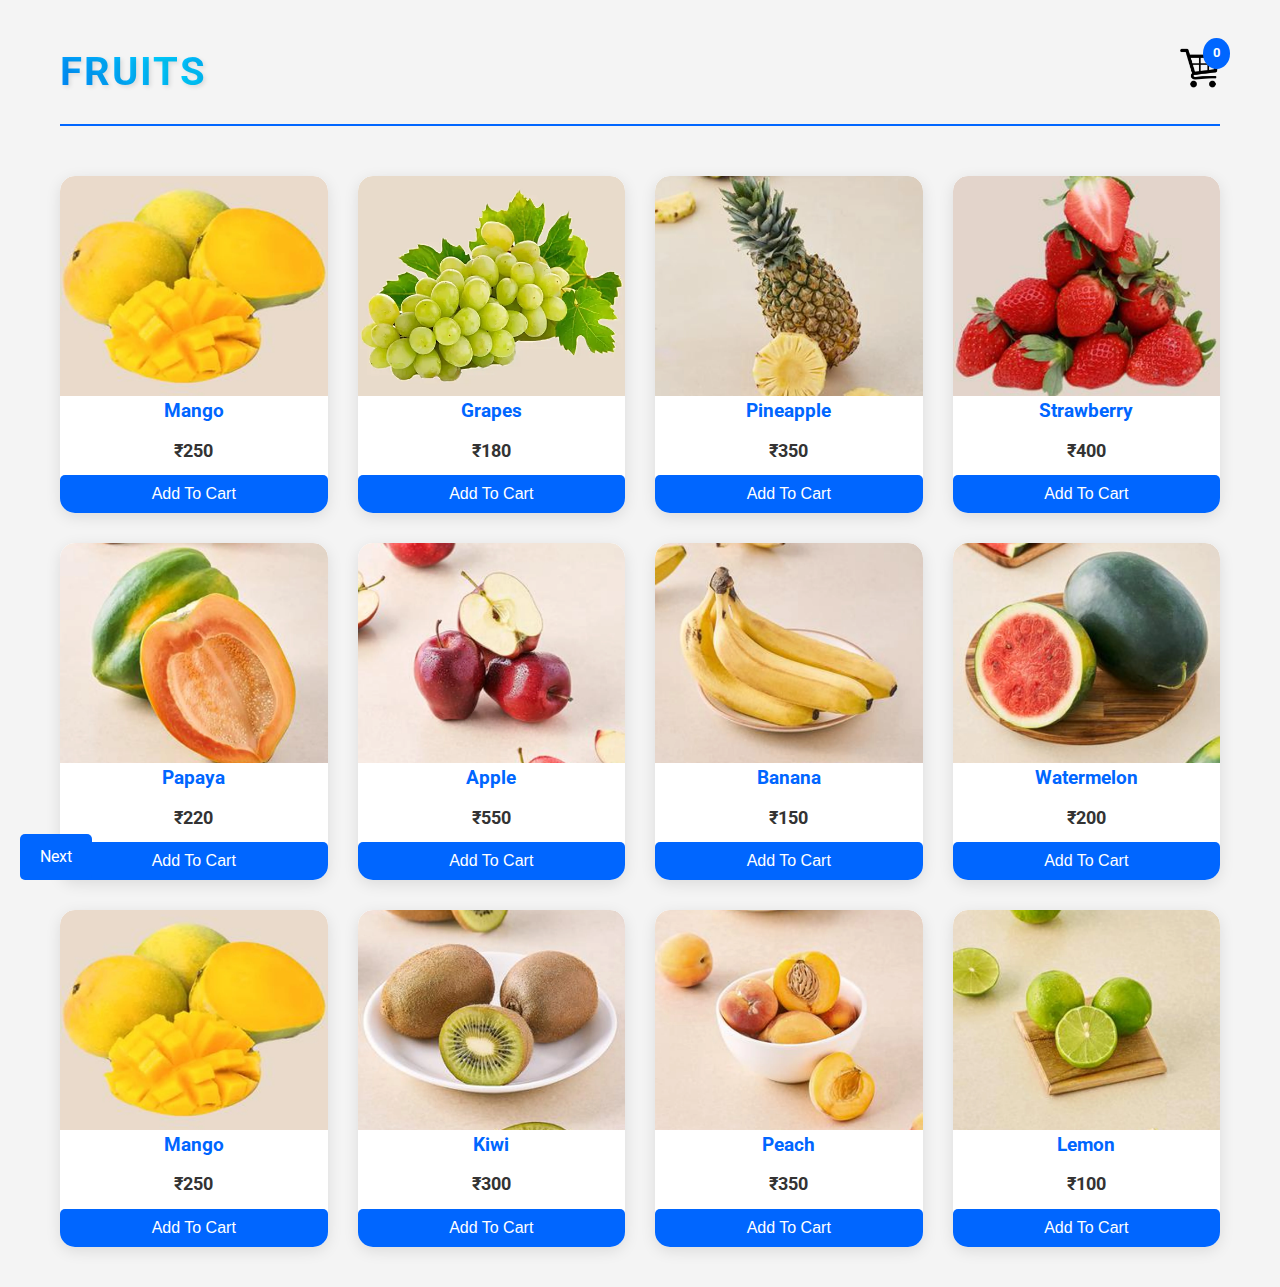
<file: addToCart.html>
<!DOCTYPE html>
<html lang="en">
<head>
    <meta charset="UTF-8">
    <meta name="viewport" content="width=device-width, initial-scale=1.0">
    <title>Kisan Bazaar - Fruits</title>
    <link href="https://fonts.googleapis.com/css2?family=Roboto:wght@300;400;700&display=swap" rel="stylesheet">
    <style>
        :root {
            --primary-color: #0066ff;
            --secondary-color: #00ccff;
            --background-color: #f4f4f4;
            --text-color: #333;
            --cart-background: #0E0F11;
            --cart-text: #fff;
            --button-color: #E8BC0E;
        }

        * {
            margin: 0;
            padding: 0;
            box-sizing: border-box;
        }

        body {
            font-family: 'Roboto', Arial, sans-serif;
            background-color: var(--background-color);
            color: var(--text-color);
            line-height: 1.6;
        }

        .container {
            max-width: 1200px;
            margin: 0 auto;
            padding: 20px;
        }

        header {
            display: flex;
            justify-content: space-between;
            align-items: center;
            margin-bottom: 30px;
            padding: 20px 0;
            border-bottom: 2px solid var(--primary-color);
        }

        .animated-title {
            font-size: 2.5em;
            font-weight: bold;
            background: linear-gradient(45deg, var(--primary-color), var(--secondary-color), var(--primary-color));
            background-size: 200% 200%;
            color: transparent;
            -webkit-background-clip: text;
            background-clip: text;
            animation: gradient 5s ease infinite;
            text-transform: uppercase;
            letter-spacing: 2px;
            text-shadow: 2px 2px 4px rgba(0,0,0,0.1);
        }

        @keyframes gradient {
            0% {background-position: 0% 50%;}
            50% {background-position: 100% 50%;}
            100% {background-position: 0% 50%;}
        }

        .iconCart {
            position: relative;
            cursor: pointer;
        }

        .iconCart img {
            width: 40px;
            transition: transform 0.3s ease;
        }

        .iconCart:hover img {
            transform: scale(1.1);
        }

        .totalQuantity {
            position: absolute;
            top: -10px;
            right: -10px;
            background-color: var(--primary-color);
            color: #fff;
            border-radius: 50%;
            padding: 5px 10px;
            font-size: 0.8em;
            font-weight: bold;
        }

        .listProduct {
            display: grid;
            grid-template-columns: repeat(auto-fit, minmax(250px, 1fr));
            gap: 30px;
            padding: 20px 0;
        }

        .item {
            background-color: #fff;
            border-radius: 15px;
            box-shadow: 0 4px 15px rgba(0,0,0,0.1);
            overflow: hidden;
            transition: transform 0.3s, box-shadow 0.3s;
            display: flex;
            flex-direction: column;
            position: relative;
        }

        .item:hover {
            transform: translateY(-5px);
            box-shadow: 0 6px 20px rgba(0,0,0,0.15);
        }

        .item img {
            width: 100%;
            height: 220px;
            object-fit: cover;
            border-radius: 15px 15px 0 0;
        }
        .item-content {
            padding: 20px;
            flex-grow: 1;
            display: flex;
            flex-direction: column;
            justify-content: space-between;
            align-items: center; /* Center content horizontally */
            text-align: center;  /* Center text */
        }
    
        .item h2 {
            font-size: 1.2em;
            margin-bottom: 10px;
            color: var(--primary-color);
            text-align: center; /* Center text */
        }
    
        .price {
            font-size: 1.1em;
            font-weight: bold;
            color: var(--text-color);
            margin-bottom: 10px;
            text-align: center; /* Center text */
        }
    
        .item-label {
            background-color: var(--secondary-color);
            color: #fff;
            border-radius: 5px;
            padding: 5px 10px;
            font-size: 0.9em;
            margin-bottom: 15px;
            display: inline-block;
        }

        .item button {
            width: 100%;
            padding: 10px;
            background-color: var(--primary-color);
            color: #fff;
            border: none;
            border-radius: 5px;
            cursor: pointer;
            transition: background-color 0.3s;
            font-size: 1em;
        }

        .item button:hover {
            background-color: var(--secondary-color);
        }

        .cart {
            position: fixed;
            width: 400px;
            max-width: 80vw;
            height: 100vh;
            background-color: var(--cart-background);
            top: 0;
            right: -100%;
            display: flex;
            flex-direction: column;
            transition: right 0.3s;
            padding: 20px;
            color: var(--cart-text);
            z-index: 1000;
        }

        .cart h2 {
            text-align: center;
            margin-bottom: 20px;
            font-size: 1.5em;
        }

        .listCart {
            flex-grow: 1;
            overflow-y: auto;
            margin-bottom: 20px;
        }

        .cart-item {
            display: flex;
            align-items: center;
            margin-bottom: 15px;
            padding-bottom: 15px;
            border-bottom: 1px solid rgba(255,255,255,0.1);
        }

        .cart-item img {
            width: 40px;
            height: 40px;
            object-fit: cover;
            border-radius: 5px;
            margin-right: 15px;
        }

        .cart-content {
            flex-grow: 1;
        }

        .cart-content .name {
            font-size: 1em;
            margin-bottom: 5px;
        }

        .cart-content .price {
            font-size: 0.9em;
            color: var(--secondary-color);
        }

        .quantity {
            display: flex;
            align-items: center;
            margin-top: 10px;
        }

        .quantity button {
            padding: 5px 10px;
            background-color: var(--button-color);
            border: none;
            color: var(--text-color);
            cursor: pointer;
            font-size: 1em;
            border-radius: 3px;
        }

        .quantity span {
            margin: 0 10px;
            font-weight: bold;
        }

        .buttons {
            display: flex;
            justify-content: space-between;
        }

        .close, .checkout {
            padding: 10px 20px;
            border-radius: 5px;
            cursor: pointer;
            font-weight: bold;
            transition: background-color 0.3s;
        }

        .close {
            background-color: var(--primary-color);
        }

        .checkout {
            background-color: var(--button-color);
            color: var(--text-color);
            text-decoration: none;
        }

        .close:hover, .checkout:hover {
            opacity: 0.9;
        }

        .next-button {
            position: fixed;
            bottom: 20px;
            left: 20px;
            padding: 10px 20px;
            background-color: var(--primary-color);
            color: #fff;
            border: none;
            border-radius: 5px;
            text-decoration: none;
            font-size: 1em;
            transition: background-color 0.3s, transform 0.3s;
            z-index: 1000;
        }

        .next-button:hover {
            background-color: var(--secondary-color);
            transform: scale(1.05);
        }

        @media (max-width: 768px) {
            .listProduct {
                grid-template-columns: repeat(auto-fit, minmax(200px, 1fr));
            }

            .animated-title {
                font-size: 2em;
            }
        }
    </style>
    
</head>
<body>

<div class="container">
    <header>
        <h1 class="animated-title">FRUITS</h1>
        <div class="iconCart">
            <img src="./cart-icon.png" alt="Cart Icon">
            <div class="totalQuantity">0</div>
        </div>
    </header>

    <div class="listProduct">
         <!-- 1. Mango -->
    <div class="item">
        <img src="./mango.png" alt="Mango Product">
        <h2>Mango</h2>
        <div class="price">₹250</div>
      
        <button onclick="addCart(7)">Add To Cart</button>
    </div>

    <!-- 2. Grapes -->
    <div class="item">
        <img src="./grapes.png" alt="Grapes Product">
        <h2>Grapes</h2>
        <div class="price">₹180</div>
        
        <button onclick="addCart(8)">Add To Cart</button>
    </div>

    <!-- 3. Pineapple -->
    <div class="item">
        <img src="pineapple.png" alt="Pineapple Product">
        <h2>Pineapple</h2>
        <div class="price">₹350</div>
        
        <button onclick="addCart(9)">Add To Cart</button>
    </div>

    <!-- 4. Strawberry -->
    <div class="item">
        <img src="./strawberry.png" alt="Strawberry Product">
        <h2>Strawberry</h2>
        <div class="price">₹400</div>
       
        <button onclick="addCart(10)">Add To Cart</button>
    </div>

    <!-- 5. Papaya -->
    <div class="item">
        <img src="./papaya.png" alt="Papaya Product">
        <h2>Papaya</h2>
        <div class="price">₹220</div>
      
        <button onclick="addCart(11)">Add To Cart</button>
    </div>
   
        <div class="item">
            <img src="apple1.png" alt="Apple Product">
            <h2>Apple</h2>
            <div class="price">₹550</div>
            
            <button onclick="addCart(1)">Add To Cart</button>
        </div>

        <div class="item">
            <img src="banana.png" alt="Banana Product">
            <h2>Banana </h2>
            <div class="price">₹150</div>
            
            <button onclick="addCart(2)">Add To Cart</button>
        </div>

        <div class="item">
            <img src="./watermelon.png" alt="Watermelon Product">
            <h2>Watermelon</h2>
            <div class="price">₹200</div>

            <button onclick="addCart(3)">Add To Cart</button>
        </div>

       
            <!-- Existing Products -->
            <!-- 1. Mango -->
            <div class="item">
                <img src="./mango.png" alt="Mango Product">
                <h2>Mango</h2>
                <div class="price">₹250</div>
               
                <button onclick="addCart(7)">Add To Cart</button>
            </div>
            <!-- (Other existing products) -->
        
            <!-- New Products -->
            <!-- 11. Kiwi -->
            <div class="item">
                <img src="./kiwi.png" alt="Kiwi Product">
                <h2>Kiwi</h2>
                <div class="price">₹300</div>
               
                <button onclick="addCart(17)">Add To Cart</button>
            </div>
        
            <!-- 12. Peach -->
            <div class="item">
                <img src="./peach.png" alt="Peach Product">
                <h2>Peach</h2>
                <div class="price">₹350</div>
              
                <button onclick="addCart(18)">Add To Cart</button>
            </div>
        
            <!-- 13. Lemon -->
            <div class="item">
                <img src="./lemon.png" alt="Lemon Product">
                <h2>Lemon</h2>
                <div class="price">₹100</div>
                
                <button onclick="addCart(19)">Add To Cart</button>
            </div>
        
        </div>
    </div>
</div>

<div class="cart">
    <h2>CART</h2>

    <div class="listCart"></div>

    <div class="buttons">
        <div class="close">CLOSE</div>
        <div class="checkouts">
            <a href="./checkouts.html" class="checkout">Checkout</a>
            <a href='./addToCart2.html' class="next-button">Next</a> 
       
        </div>
    </div>
</div>

<script>
    let iconCart = document.querySelector('.iconCart');
    let cart = document.querySelector('.cart'); 
    let container = document.querySelector('.container');
    let close = document.querySelector('.close');

    iconCart.addEventListener('click', function() {
        if (cart.style.right === '-100%') {
            cart.style.right = '0';
            container.style.transform = 'translateX(-400px)';
        } else {
            cart.style.right = '-100%';
            container.style.transform = 'translateX(0)';
        }
    });

    close.addEventListener('click', function() {
        cart.style.right = '-100%';
        container.style.transform = 'translateX(0)';
    });

    let products = [
    { id: 31, name: 'Yash', price:  550, img: 
  'apple1.png' },
        { id: 1, name: 'Apple', price:  550, img: 'apple1.png' },
        { id: 2, name: 'Banana / Yellow / Fresh', price: 150, img: 'banana.png' },
        { id: 3, name: 'Watermelon', price: 200, img: 'watermelon.png' },
        { id: 4, name: 'Palak', price: 300, img: 'palak.png' },
        { id: 5, name: 'Potato', price: 400, img: 'speakers.png' },
        { id: 6, name: 'Onions', price: 600, img: 'onions.png' },
        { id: 7, name: 'Mango', price: 550, img: 'mango.png' },
        { id: 8, name: 'Grapes', price: 150, img: 'grapes.png' },
        { id: 9, name: 'PineApple', price: 200, img: 'pineapple.png' },
        { id: 10, name: 'StrawBerry', price: 300, img: 'strawberry.png' },
        { id: 11, name: 'Papaya', price: 400, img: 'papaya.png' },
        { id: 14, name: 'Cabbage', price: 300, img: 'cabbage.png' },
        { id: 16, name: 'Capsicum', price: 600, img: 'capsicum.png' },
        { id: 17, name: 'Kiwi', price: 300, img: 'kiwi.png' },
        { id: 18, name: 'Peach', price: 350, img: 'peach.png' },
        { id: 19, name: 'Lemon', price: 100, img: 'lemon.png' },
       
       
    ];

    let listCart = {};

    function addCart(idProduct) {
        let productToAdd = products.find(product => product.id === idProduct);
    
        if (!listCart[productToAdd.id]) {
            // If the product isn't in the cart, add it
            listCart[productToAdd.id] = { ...productToAdd, quantity: 1 };
        } else {
            // If it is, increase the quantity
            listCart[productToAdd.id].quantity++;
        }
    
        saveCartToLocalStorage();
    addCartToHTML();
    }

    function saveCartToLocalStorage() {
        localStorage.setItem('cart', JSON.stringify(listCart));
    }
    function addCartToHTML() {
        let listCartHTML = document.querySelector('.listCart');
        listCartHTML.innerHTML = '';
    
        let totalQuantityHTML = document.querySelector('.totalQuantity');
        let totalPriceHTML = document.querySelector('.totalPrice');
        let totalQuantity = 0;
        let totalPrice = 0;
    
        const cartItems = Object.values(listCart); // Convert object to array
    
        if (cartItems.length > 0) {
            cartItems.forEach((product, index) => {
                let newCart = document.createElement('div');
                newCart.classList.add('item');
                newCart.innerHTML = `
                    <img src="${product.img}" alt="${product.name}">
                    <div class="info">
                        <div class="name">${product.name}</div>
                        <div class="price">₹${product.price}/1 product</div>
                    </div>
                    <div class="quantity">Quantity: ${product.quantity}</div>
                    <div class="returnPrice">₹${(product.price * product.quantity).toFixed(2)}</div>
                    <button class="deleteButton" onclick="deleteProduct('${product.id}')">Delete</button>`; // Use product.id
                listCartHTML.appendChild(newCart);
                totalQuantity += product.quantity;
                totalPrice += (product.price * product.quantity);
            });
        } else {
            listCartHTML.innerHTML = '<div>Your cart is empty.</div>';
        }
    
        totalQuantityHTML.innerText = totalQuantity;
        totalPriceHTML.innerText = `₹${totalPrice.toFixed(2)}`;
    }
    function deleteProduct(idProduct) {
        delete listCart[idProduct]; // Remove the product using its ID
        updateLocalStorage(); // Update local storage
        addCartToHTML(); // Re-render the cart
    }
    
    
    function updateLocalStorage() {
        localStorage.setItem('cart', JSON.stringify(listCart)); // Update local storage with current cart
    }

    function changeQuantity(idProduct, type) {
        switch (type) {
            case '+':
                listCart[idProduct].quantity++;
                break;
            case '-':
                listCart[idProduct].quantity--;
                if (listCart[idProduct].quantity <= 0) {
                    delete listCart[idProduct];
                }
                break;
            default:
                break;
        }
        addCartToHTML();
    }
    function redirectToCheckout() {
        localStorage.setItem('cart', JSON.stringify(listCart)); // Save current cart to local storage
        window.location.href = './checkouts.html'; // Redirect to checkout page
    }    
</script>

</body>
</html>
</file>
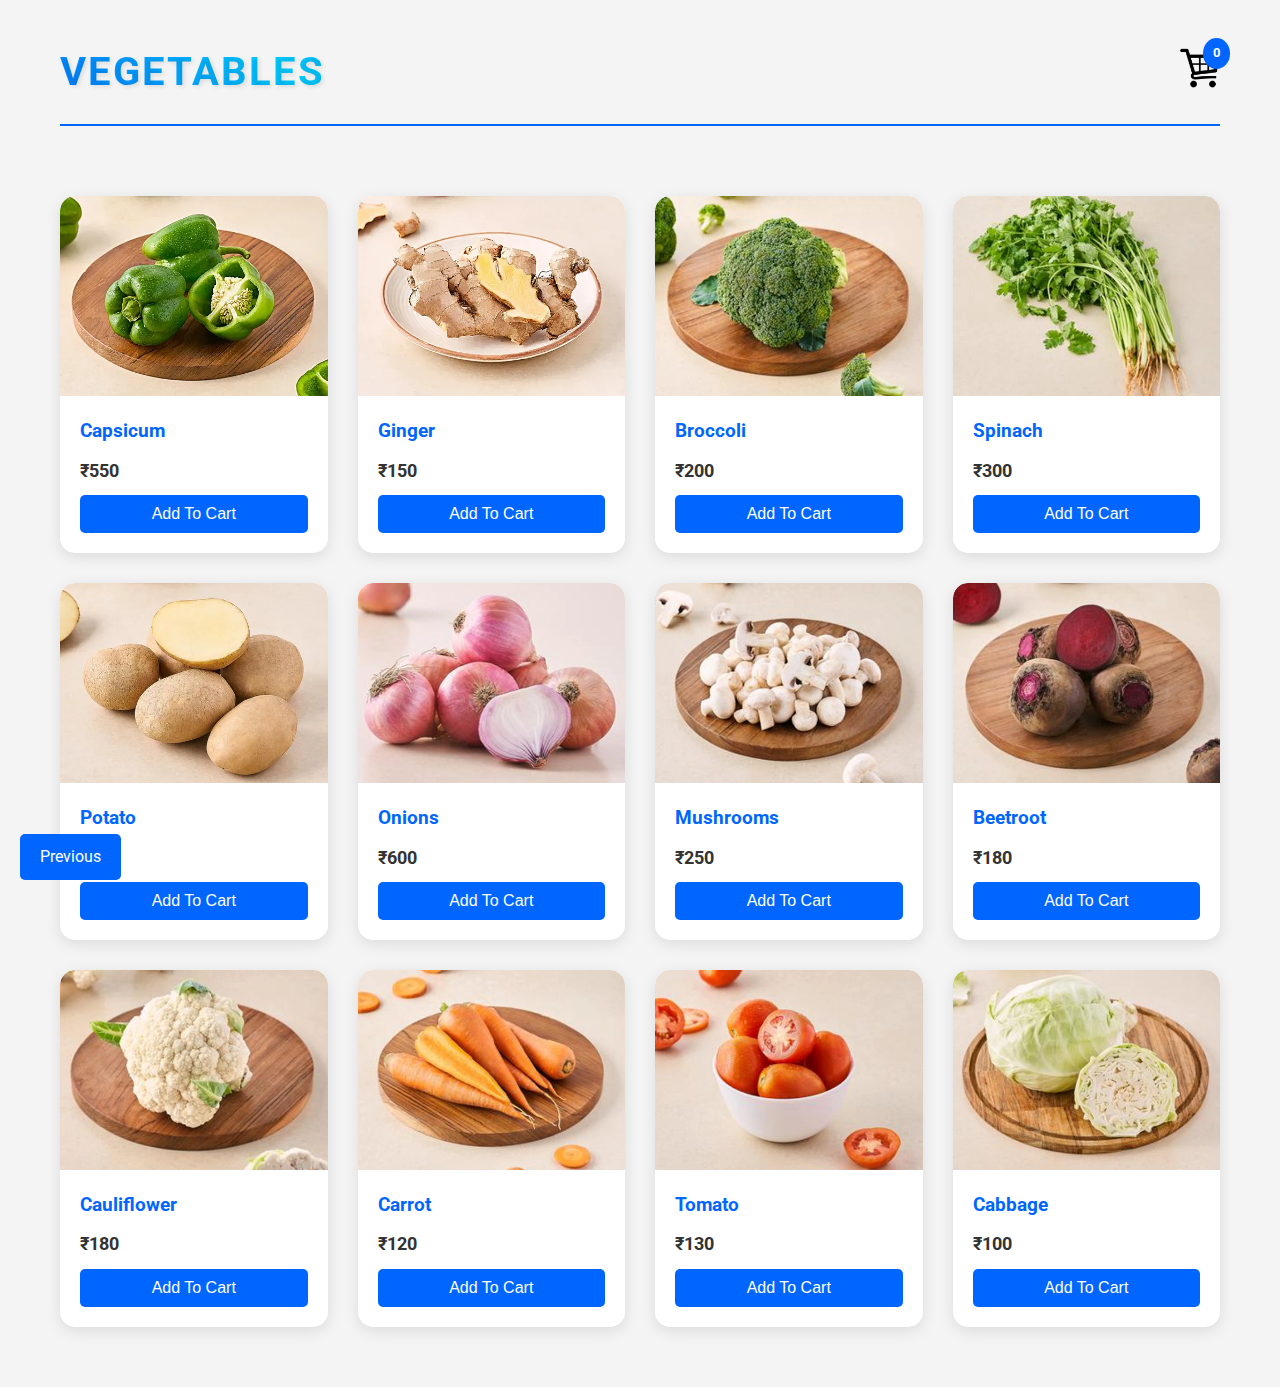
<file: addtocart2.html>
<!DOCTYPE html>
<html lang="en">
<head>
    <meta charset="UTF-8">
    <meta name="viewport" content="width=device-width, initial-scale=1.0">
    <title>Kisan Bazaar - Vegetables</title>
    <link href="https://fonts.googleapis.com/css2?family=Roboto:wght@300;400;700&display=swap" rel="stylesheet">
    <link rel="stylesheet" href="./vegetables.css">
</head>
<body>

<div class="container">
    <header>
        <h1 class="animated-title">Vegetables</h1>
        <div class="iconCart">
            <img src="./cart-icon.png" alt="Cart Icon">
            <div class="totalQuantity">0</div>
        </div>
    </header>

    <div class="listProduct">
        <!-- Product items 
         will be dynamically added here -->
         <div class="listProduct"><div class="item">
            <img src="capsicum.png" alt="Capsicum">
            <div class="item-content">
                <h2>Capsicum</h2>
                <div class="price">₹550</div>
                
                <button onclick="addCart(1)">Add To Cart</button>
            </div>
        </div><div class="item">
            <img src="./iphone.png" alt="Ginger">
            <div class="item-content">
                <h2>Ginger</h2>
                <div class="price">₹150</div>
            
                <button onclick="addCart(2)">Add To Cart</button>
            </div>
        </div><div class="item">
            <img src="laptop.png" alt="Broccoli">
            <div class="item-content">
                <h2>Broccoli</h2>
                <div class="price">₹200</div>
               
                <button onclick="addCart(3)">Add To Cart</button>
            </div>
        </div><div class="item">
            <img src="./headphoneEcom.png" alt="Spinach">
            <div class="item-content">
                <h2>Spinach</h2>
                <div class="price">₹300</div>
                
                <button onclick="addCart(4)">Add To Cart</button>
            </div>
        </div><div class="item">
            <img src="./potato.png" alt="Potato">
            <div class="item-content">
                <h2>Potato</h2>
                <div class="price">₹400</div>
             
                <button onclick="addCart(5)">Add To Cart</button>
            </div>
        </div><div class="item">
            <img src="./onions.png" alt="Onions">
            <div class="item-content">
                <h2>Onions</h2>
                <div class="price">₹600</div>
                
                <button onclick="addCart(6)">Add To Cart</button>
            </div>
        </div><div class="item">
            <img src="./mushroom.png" alt="Mushrooms">
            <div class="item-content">
                <h2>Mushrooms</h2>
                <div class="price">₹250</div>
                
                <button onclick="addCart(7)">Add To Cart</button>
            </div>
        </div><div class="item">
            <img src="./watch.png" alt="Beetroot">
            <div class="item-content">
                <h2>Beetroot</h2>
                <div class="price">₹180</div>
                
                <button onclick="addCart(8)">Add To Cart</button>
            </div>
        </div><div class="item">
            <img src="./cauliflower.png" alt="Cauliflower">
            <div class="item-content">
                <h2>Cauliflower</h2>
                <div class="price">₹180</div>
               
                <button onclick="addCart(9)">Add To Cart</button>
            </div>
        </div><div class="item">
            <img src="./carrot.png" alt="Carrot">
            <div class="item-content">
                <h2>Carrot</h2>
                <div class="price">₹120</div>
          
                <button onclick="addCart(10)">Add To Cart</button>
            </div>
        </div><div class="item">
            <img src="./tomato.png" alt="Tomato">
            <div class="item-content">
                <h2>Tomato</h2>
                <div class="price">₹130</div>
                
                <button onclick="addCart(11)">Add To Cart</button>
            </div>
        </div><div class="item">
            <img src="./cabbage.png" alt="Cabbage">
            <div class="item-content">
                <h2>Cabbage</h2>
                <div class="price">₹100</div>
                
                <button onclick="addCart(12)">Add To Cart</button>
            </div>
        </div></div>
    </div>
</div>

<div class="cart">
    <h2>Your Cart</h2>
    <div class="listCart">
        
    </div>
    <div class="buttons">
        <div class="close">Close</div>
        <a href="./checkouts.html" class="checkout">Checkout</a>
    </div>
</div>

<a href='./addToCart.html' class="previous-button">Previous</a>

<script>
    let iconCart = document.querySelector('.iconCart');
    let cart = document.querySelector('.cart'); 
    let container = document.querySelector('.container');
    let close = document.querySelector('.close');

    iconCart.addEventListener('click', function() {
        if (cart.style.right === '-100%') {
            cart.style.right = '0';
            container.style.transform = 'translateX(-400px)';
        } else {
            cart.style.right = '-100%';
            container.style.transform = 'translateX(0)';
        }
    });

    close.addEventListener('click', function() {
        cart.style.right = '-100%';
        container.style.transform = 'translateX(0)';
    });

    const products = [
        { id: 1, name: 'Capsicum', price: 550, img: './capsicum.png', label: 'Fresh Vegetable' },
        { id: 2, name: 'Ginger', price: 150, img: './iphone.png', label: 'Root Spice' },
        { id: 3, name: 'Broccoli', price: 200, img: './laptop.png', label: 'Fresh Vegetable' },
        { id: 4, name: 'Spinach', price: 300, img: './headphoneEcom.png', label: 'Leafy Green' },
        { id: 5, name: 'Potato', price: 400, img: './potato.png', label: 'Root Vegetable' },
        { id: 6, name: 'Onions', price: 600, img: './onions.png', label: 'Essential Vegetable' },
        { id: 7, name: 'Mushrooms', price: 250, img: './mushroom.png', label: 'Fungi' },
        { id: 8, name: 'Beetroot', price: 180, img: './beetroot.png', label: 'Root Vegetable' },
        { id: 9, name: 'Cauliflower', price: 180, img: './cauliflower.png', label: 'Cruciferous Vegetable' },
        { id: 10, name: 'Carrot', price: 120, img: './carrot.png', label: 'Root Vegetable' },
        { id: 11, name: 'Tomato', price: 130, img: './tomato.png', label: 'Fruit Vegetable' },
        { id: 12, name: 'Cabbage', price: 100, img: './cabbage.png', label: 'Leafy Vegetable' },
    ];

    let listCart = {};

    function addCart(idProduct) {
        let productToAdd = products.find(product => product.id === idProduct);
    
        if (!listCart[productToAdd.id]) {
            // If the product isn't in the cart, add it
            listCart[productToAdd.id] = { ...productToAdd, quantity: 1 };
        } else {
            // If it is, increase the quantity
            listCart[productToAdd.id].quantity++;
        }
    
        saveCartToLocalStorage();
    addCartToHTML();
    }

    function saveCartToLocalStorage() {
        localStorage.setItem('cart', JSON.stringify(listCart));
    }
    function addCartToHTML() {
        let listCartHTML = document.querySelector('.listCart');
        listCartHTML.innerHTML = '';
    
        let totalQuantityHTML = document.querySelector('.totalQuantity');
        let totalPriceHTML = document.querySelector('.totalPrice');
        let totalQuantity = 0;
        let totalPrice = 0;
    
        const cartItems = Object.values(listCart); // Convert object to array
    
        if (cartItems.length > 0) {
            cartItems.forEach((product, index) => {
                let newCart = document.createElement('div');
                newCart.classList.add('item');
                newCart.innerHTML = `
                    <img src="${product.img}" alt="${product.name}">
                    <div class="info">
                        <div class="name">${product.name}</div>
                        <div class="price">₹${product.price}/1 product</div>
                    </div>
                    <div class="quantity">Quantity: ${product.quantity}</div>
                    <div class="returnPrice">₹${(product.price * product.quantity).toFixed(2)}</div>
                    <button class="deleteButton" onclick="deleteProduct('${product.id}')">Delete</button>`; // Use product.id
                listCartHTML.appendChild(newCart);
                totalQuantity += product.quantity;
                totalPrice += (product.price * product.quantity);
            });
        } else {
            listCartHTML.innerHTML = '<div>Your cart is empty.</div>';
        }
    
        totalQuantityHTML.innerText = totalQuantity;
        totalPriceHTML.innerText = `₹${totalPrice.toFixed(2)}`;
    }
    function deleteProduct(idProduct) {
        delete listCart[idProduct]; // Remove the product using its ID
        updateLocalStorage(); // Update local storage
        addCartToHTML(); // Re-render the cart
    }
    
    
    function updateLocalStorage() {
        localStorage.setItem('cart', JSON.stringify(listCart)); // Update local storage with current cart
    }

    function changeQuantity(idProduct, type) {
        switch (type) {
            case '+':
                listCart[idProduct].quantity++;
                break;
            case '-':
                listCart[idProduct].quantity--;
                if (listCart[idProduct].quantity <= 0) {
                    delete listCart[idProduct];
                }
                break;
            default:
                break;
        }
        addCartToHTML();
    }
    function redirectToCheckout() {
        localStorage.setItem('cart', JSON.stringify(listCart)); // Save current cart to local storage
        window.location.href = './checkouts.html'; // Redirect to checkout page
    }    

</script>

</body>
</html>
</file>
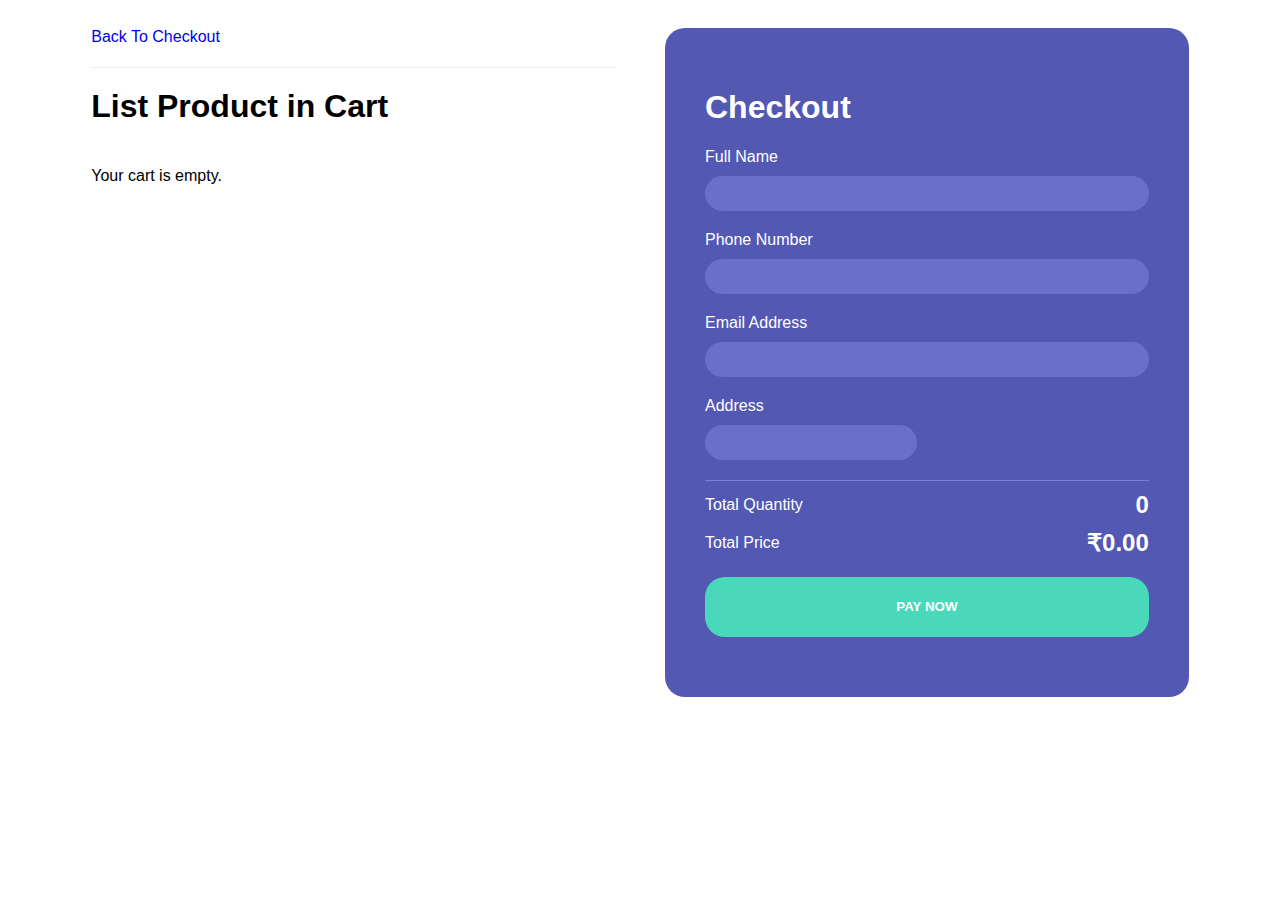
<file: checkouts.html>
<!DOCTYPE html>
<html lang="en">
<head>
    <meta charset="UTF-8">
    <meta name="viewport" content="width=device-width, initial-scale=1.0">
    <title>Kisan Bazaar</title>
    <style>
        
        /* General body styles */
        body {
            font-family: Arial, sans-serif; /* Set font family to Arial */
            overflow-x: hidden; /* Hide horizontal overflow */
            font-synthesis: 15px; /* Deprecated property, remove if not needed */
        }

        /* Styles for anchor elements */
        a {
            text-decoration: none; /* Remove underline from links */
        }

        /* Container styles */
        .container {
            width: 1200px; /* Set fixed width */
            margin: auto; /* Center the container */
            max-width: 90%; /* Ensure it doesn't exceed 90% of viewport */
            transition: transform 1s; /* Smooth transition for transforms */
        }

        /* Header styles */
        header img {
            width: 30px; /* Set width for header images */
        }

        /* Header layout */
        header {
            display: flex; /* Use flexbox for layout */
            align-items: center; /* Center items vertically */
            justify-content: space-between; /* Space items evenly */
        }

        /* Icon cart position */
        header .iconCart {
            position: relative; /* Relative positioning for child elements */
            z-index: 1; /* Ensure it appears above other elements */
        }

        /* Total quantity display in header */
        header .totalQuantity {
            position: absolute; /* Absolute positioning within iconCart */
            top: 0; /* Align to top */
            right: 0; /* Align to right */
            font-size: x-large; /* Increase font size */
            background-color: #b31010; /* Red background */
            width: 40px; /* Fixed width */
            height: 40px; /* Fixed height */
            color: #fff; /* White text color */
            font-weight: bold; /* Bold text */
            display: flex; /* Use flexbox for alignment */
            justify-content: center; /* Center text horizontally */
            align-items: center; /* Center text vertically */
            border-radius: 50%; /* Circular shape */
            transform: translateX(20px); /* Shift to the right */
        }

        /* Product list styling */
        .listProduct {
            display: grid; /* Use grid layout for products */
            grid-template-columns: repeat(3, 1fr); /* Three equal columns */
            gap: 20px; /* Space between grid items */
        }

        /* Image styles for product items */
        .listProduct .item img {
            width: 20%; /* Full width of parent */
            height: 20px; /* Fixed height */
            object-fit: cover; /* Cover the area without distortion */
        }

        /* Individual product item styles */
        .listProduct .item {
            position: relative; /* Positioning context for absolute children */
        }

        /* Product title styles */
        .listProduct .item h2 {
            font-weight: 700; /* Bold font */
            font-size: x-large; /* Increase font size */
        }

        /* Product price styles */
        .listProduct .item .price {
            font-size: x-large; /* Increase font size */
        }

        /* Button styles for product items */
        .listProduct .item button {
            position: absolute; /* Position relative to item */
            top: 50%; /* Center vertically */
            left: 50%; /* Center horizontally */
            background-color: #e6572c; /* Button background color */
            color: #fff; /* White text color */
            width: 50%; /* Button width */
            border: none; /* Remove border */
            padding: 20px 30px; /* Padding for button */
            box-shadow: 0 10px 50px #000; /* Shadow effect */
            cursor: pointer; /* Pointer cursor on hover */
            transform: translateX(-50%) translateY(100px); /* Initial position */
            opacity: 0; /* Start invisible */
        }

        /* Button hover effect */
        .listProduct .item:hover button {
            transition: 0.5s; /* Smooth transition for hover */
            opacity: 1; /* Make visible on hover */
            transform: translateX(-50%) translateY(0); /* Move to center */
        }

        /* Cart styles */
        .cart {
            color: #fff; /* White text color */
            position: fixed; /* Fixed position on screen */
            width: 40px; /* Fixed width */
            max-width: 80vw; /* Max width of 80% of viewport */
            height: 50vh; /* Full viewport height */
            background-color: #0E0F11; /* Dark background color */
            top: 0px; /* Align to top */
            right: -100%; /* Start off-screen */
            display: grid; /* Use grid layout */
            grid-template-rows: 50px 1fr 50px; /* Header, content, footer layout */
            gap: 20px; /* Space between grid rows */
            transition: right 1s; /* Smooth transition for right positioning */
        }

        /* Checkout button styles in cart */
        .cart .buttons .checkout {
            background-color: #E8BC0E; /* Yellow background */
            color: #000; /* Black text color */
        }

        /* Cart header styles */
        .cart h2 {
            color: #E8BC0E; /* Yellow text color */
            padding: 20px; /* Padding around header */
            height: 30px; /* Fixed height */
            margin: 0; /* Remove margin */
        }

        /* Cart item styles */
        .cart .listCart .item {
            display: grid; /* Grid layout for cart items */
            grid-template-columns: 50px 1fr 70px; /* Image, info, quantity */
            align-items: center; /* Center align items */
            gap: 20px; /* Space between items */
            margin-bottom: 20px; /* Space below items */
        }

        /* Image styles in cart */
        .cart .listCart img {
            width: 100%; /* Full width */
            height: 70px; /* Fixed height */
            object-fit: cover; /* Cover the area */
            border-radius: 10px; /* Rounded corners */
        }

        /* Cart item name styles */
        .cart .listCart .item .name {
            font-weight: bold; /* Bold font */
        }

        /* Quantity display in cart items */
        .cart .listCart .item .quantity {
            display: flex; /* Flex layout */
            justify-content: end; /* Align to end */
            align-items: center; /* Center align */
        }

        /* Quantity span styles */
        .cart .listCart .item .quantity span {
            display: block; /* Block display */
            width: 50px; /* Fixed width */
            text-align: center; /* Center text */
        }

        /* Cart list styling */
        .cart .listCart {
            padding: 20px; /* Padding around cart */
            overflow: auto; /* Allow scrolling */
        }

        /* Hide scrollbar for cart list */
        .cart .listCart::-webkit-scrollbar {
            width: 0; /* Hide scrollbar */
        }

        /* Button layout in cart */
        .cart .buttons {
            display: grid; /* Grid layout */
            grid-template-columns: repeat(2, 1fr); /* Two equal columns */
            text-align: center; /* Center text */
        }

        /* Button styles in cart */
        .cart .buttons div {
            background-color: #000; /* Black background */
            display: flex; /* Flex layout */
            justify-content: center; /* Center content */
            align-items: center; /* Center align */
            font-weight: bold; /* Bold font */
            cursor: pointer; /* Pointer cursor on hover */
        }

        /* Link styles in cart */
        .cart .buttons a {
            color: #fff; /* White text color */
            text-decoration: none; /* Remove underline */
        }

        /* Checkout layout styling */
        .checkoutLayout {
            display: grid; /* Grid layout */
            grid-template-columns: repeat(2, 1fr); /* Two equal columns */
            gap: 50px; /* Space between columns */
            padding: 20px; /* Padding around layout */
        }

        /* Right section styles */
        .checkoutLayout .right {
            background-color: #5358B3; /* Light blue background */
            border-radius: 20px; /* Rounded corners */
            padding: 40px; /* Padding around section */
            color: #fff; /* White text color */
        }

        /* Form layout in checkout */
        .checkoutLayout .right .form {
            display: grid; /* Grid layout */
            grid-template-columns: repeat(2, 1fr); /* Two equal columns */
            gap: 20px; /* Space between form elements */
            border-bottom: 1px solid #7a7fe2; /* Bottom border */
            padding-bottom: 20px; /* Padding below */
        }

        /* Form header and first three elements styles */
        .checkoutLayout .form h1,
        .checkoutLayout .form .group:nth-child(-n+3) {
            grid-column-start: 1; /* Span first column */
            grid-column-end: 3; /* Span to third column */
        }

        /* Input and select styles in form */
        .checkoutLayout .form input, 
        .checkoutLayout .form select {
            width: 100%; /* Full width */
            padding: 10px 20px; /* Padding for input */
            box-sizing: border-box; /* Include padding in width */
            border-radius: 20px; /* Rounded corners */
            margin-top: 10px; /* Margin above */
            border: none; /* Remove border */
            background-color: #6a6fc9; /* Light purple background */
            color: #fff; /* White text color */
        }

        /* Return section styles */
        .checkoutLayout .right .return .row {
            display: flex; /* Flex layout */
            justify-content: space-between; /* Space between elements */
            align-items: center; /* Center align */
            margin-top: 10px; /* Margin above */
        }

        /* Total amount styles */
        .checkoutLayout .right .return .row div:nth-child(2) {
            font-weight: bold; /* Bold font */
            font-size: x-large; /* Increase font size */
        }

        /* Checkout button styles */
        .buttonCheckout {
            width: 100%; /* Full width */
            height: 60px; /* Increased height for a bigger button */
            border: none; /* Remove border */
            border-radius: 20px; /* Rounded corners */
            background-color: #49D8B9; /* Teal background */
            margin-top: 20px; /* Margin above */
            font-weight: bold; /* Bold font */
            color: #fff; /* White text color */
            cursor: pointer; /* Pointer cursor */
        }

        /* Center the button */
        .buttonCheckout {
            display: block;
            margin: 20px auto; /* Center horizontally */
        }

        /* Header styles for return cart */
        .returnCart h1 {
            border-top: 1px solid #eee; /* Top border */
            padding: 20px 0; /* Padding above and below */
        }

        /* Item styles in return cart */
        .returnCart .list img {
            width: 70px; /* Set the width you prefer */
            height: auto; /* Maintain aspect ratio */
            object-fit: cover; /* Ensure images fit well */
        }

        /* Return cart item layout */
        .returnCart .list .item {
            display: grid; /* Grid layout */
            grid-template-columns: 80px 1fr 50px 80px; /* Image, info, quantity, price */
            align-items: center; /* Center align items */
            gap: 20px; /* Space between items */
            margin-bottom: 30px; /* Space below items */
            padding: 0 10px; /* Padding left and right */
            box-shadow: 0 10px 20px #5555; /* Shadow effect */
            border-radius: 20px; /* Rounded corners */
        }

        /* Item name and return price styles */
        .returnCart .list .item .name,
        .returnCart .list .item .returnPrice {
            font-size: large; /* Increase font size */
            font-weight: bold; /* Bold font */
        }
    </style>
</head>
<body>
    <div class="container">
        <div class="checkoutLayout">
            <div class="returnCart">
                <a href="./addToCart.html">Back To Checkout</a>
                <h1>List Product in Cart</h1>
                <div class="list"></div>
            </div>

            <div class="right">
                <h1>Checkout</h1>
                <div class="form">
                    <div class="group">
                        <label for="name">Full Name</label>
                        <input type="text" id="name" name="name" required pattern="^[A-Za-z\s]+$">
                    </div>
                    <div class="group">
                        <label for="phone">Phone Number</label>
                        <input type="text" name="phone" id="phone">
                    </div>
                    <div class="group">
                        <label for="email">Email Address</label>
                        <input type="email" id="email" name="email" required>
                    </div>  
                    <div class="group">
                        <label for="address">Address</label>
                        <input type="textarea" name="address" id="address" row="3">
                    </div>
                    
                </div>
                <div class="return">
                    <div class="row">
                        <div>Total Quantity</div>
                        <div class="totalQuantity">0</div>
                    </div>
                    <div class="row">
                        <div>Total Price</div>
                        <div class="totalPrice">₹0</div>
                    </div>
                </div>
                <button class="buttonCheckout" onclick="redirectToPayment()">PAY NOW</button>
            </div>
        </div>
    </div>
    <script>
        
        async function redirectToPayment() {
            // Get form values
            const name = document.getElementById('name').value.trim();
            const phone = document.getElementById('phone').value.trim();
            const email = document.getElementById('email').value.trim();
            const address = document.getElementById('address').value.trim();
        
            // Assume totalQuantity and totalPrice are defined
            const totalQuantity = document.querySelector('.totalQuantity').innerText;
            const totalPrice = document.querySelector('.totalPrice').innerText.replace('₹', '');
        
            // Retrieve cart data from localStorage
            let checkoutList = JSON.parse(localStorage.getItem('cart')) || {};
        
            // Validation logic
            const namePattern = /^[A-Za-z\s]+$/; // Name should only contain letters and spaces
            const phonePattern = /^[0-9]{10}$/;  // Phone number should be exactly 10 digits
            const emailPattern = /^[^\s@]+@[^\s@]+\.[^\s@]+$/; // Simple email validation pattern
        
            // Check if all fields are valid
            if (!name.match(namePattern)) {
                alert('Please enter a valid name (letters only).');
                return;
            }
        
            if (!phone.match(phonePattern)) {
                alert('Please enter a valid 10-digit phone number.');
                return;
            }
        
            if (!email.match(emailPattern)) {
                alert('Please enter a valid email address.');
                return;
            }
        
            if (!address) {
                alert('Please enter your address.');
                return;
            }
        
            // Prepare the product details to send to the server
          // Prepare the product details to send to the server
const productDetails = Object.values(checkoutList).map(product => ({
    name: product.name,
    quantity: product.quantity,
    price: product.price,
    total: product.price * product.quantity
}));

        
            // Proceed with API request if validation passes
            try {
                const response = await fetch('http://localhost:3000/checkout', {
                    method: 'POST',
                    headers: {
                        'Content-Type': 'application/json',
                    },
                    body: JSON.stringify({
                        name,
                        phone,
                        email,
                        address,
                        totalQuantity,
                        totalPrice,
                        products: productDetails // Send the product details to the backend
                    }),
                });
        
                if (response.ok) {
                    // Redirect to payment page after successful API call
                    window.location.href = 'payment.html';
                } else {
                    alert('An error occurred. Please try again.');
                }
            } catch (error) {
                console.error('Error:', error);
                alert('An error occurred. Please try again.');
            }
        }
        
        
        
            
                // Retrieve cart data
                let checkoutList = JSON.parse(localStorage.getItem('cart')) || {};
            
                function displayCheckout() {
                    const checkoutListHTML = document.querySelector('.list'); // Use the correct class
                    let totalAmount = 0;
                    let totalQuantity = 0;
        
                    if (Object.keys(checkoutList).length > 0) {
                        Object.values(checkoutList).forEach(product => {
                            const productTotal = product.price * product.quantity;
                            totalAmount += productTotal;
                            totalQuantity += product.quantity; // Count total quantity
        
                            checkoutListHTML.innerHTML += `
                                <div>
                                    <img src="${product.img}" alt="${product.name}">
                                    <span>${product.name} - ₹${product.price} x ${product.quantity} = ₹${productTotal.toFixed(2)}</span>
                                </div>`;
                        });
                    } else {
                        checkoutListHTML.innerHTML = '<div>Your cart is empty.</div>';
                    }
        
                    document.querySelector('.totalQuantity').innerText = totalQuantity; // Update total quantity
                    document.querySelector('.totalPrice').innerText = `₹${totalAmount.toFixed(2)}`; // Update total price
                }
            
                displayCheckout(); // Call the function to display the cart items
            </script>
            </body>

            </html>
</file>
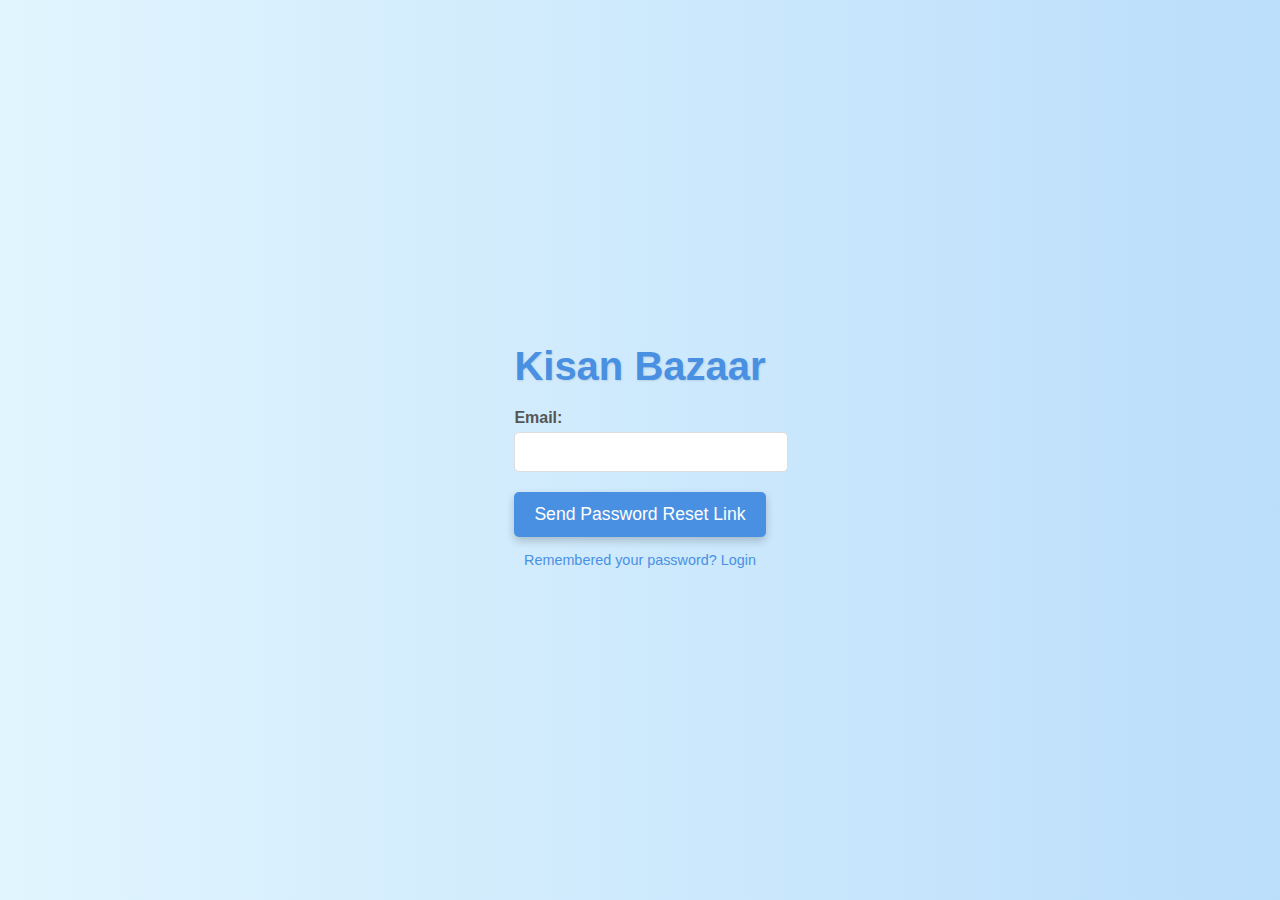
<file: Forget.html>
<!DOCTYPE html>
<html lang="en">

<head>
    <meta charset="UTF-8">
    <meta name="viewport" content="width=device-width, initial-scale=1.0">
    <title>Forgot Password - Kisan Bazaar</title>
    <link rel="icon" href="logo.png" type="image/png" />
    <style>
        /* General Styles for All Forms */
        body {
            font-family: 'Arial', sans-serif;
            background: linear-gradient(to right, #e1f5fe, #bbdefb); /* Soft gradient background */
            display: flex;
            flex-direction: column;
            justify-content: center;
            align-items: center;
            height: 100vh;
            margin: 0;
            color: #333;
            animation: fadeIn 1s ease-in-out;
        }

        /* Form Box Styles */
        .form-box {
            background: rgba(255, 255, 255, 0.9); /* Light white background with some opacity */
            padding: 30px;
            border-radius: 10px;
            box-shadow: 0 4px 16px rgba(0, 0, 0, 0.2);
            text-align: center;
            width: 100%;
            max-width: 400px;
            animation: fadeIn 1.5s ease-in-out;
        }

        /* Heading Styles */
        h1 {
            margin-bottom: 20px;
            font-size: 2.5em;
            color: #4a90e2; /* Light blue color */
            cursor: pointer;
            text-shadow: 1px 1px 2px rgba(0, 0, 0, 0.1);
            transition: color 0.3s ease, transform 0.3s ease, text-shadow 0.3s ease;
        }

        h1:hover {
            color: #357ABD; /* Darker blue on hover */
            transform: scale(1.05);
            text-shadow: 2px 2px 5px rgba(0, 0, 0, 0.2);
        }

        /* Input Group Styles */
        .input-group {
            margin-bottom: 20px;
            width: 100%;
        }

        .input-group label {
            display: block;
            text-align: left;
            margin-bottom: 5px;
            color: #555; /* Dark gray for labels */
            font-weight: bold;
            transition: color 0.3s ease;
        }

        .input-group input {
            width: 100%;
            padding: 10px;
            border-radius: 5px;
            border: 1px solid #ddd;
            background: #fff;
            color: #333;
            font-size: 1em;
            transition: background 0.3s ease, border-color 0.3s ease, box-shadow 0.3s ease;
        }

        .input-group input:focus {
            background: #f5f5f5;
            border-color: #4a90e2;
            box-shadow: 0 0 5px rgba(74, 144, 226, 0.5);
            outline: none;
        }

        /* Submit Button Styles */
        input[type="submit"] {
            background: #4a90e2; /* Light blue background */
            border: none;
            padding: 12px 20px;
            border-radius: 5px;
            font-size: 1.1em;
            color: #fff;
            cursor: pointer;
            transition: background 0.3s, transform 0.3s, box-shadow 0.3s ease;
            width: 100%;
            max-width: 400px;
            position: relative;
            overflow: hidden;
            box-shadow: 0 4px 8px rgba(0, 0, 0, 0.2);
        }

        input[type="submit"]:hover {
            background: #357ABD; /* Darker blue on hover */
            transform: translateY(-3px);
            box-shadow: 0 8px 16px rgba(0, 0, 0, 0.3);
        }

        input[type="submit"]:active {
            transform: translateY(1px);
        }

        /* Link and Text Styles */
        p {
            margin-top: 15px;
            font-size: 0.9em;
        }

        a {
            color: #4a90e2; /* Light blue color */
            text-decoration: none;
            transition: color 0.3s ease, transform 0.3s ease;
        }

        a:hover {
            color: #357ABD; /* Darker blue on hover */
            transform: scale(1.05);
        }

        /* Keyframes for Animations */
        @keyframes fadeIn {
            0% {
                opacity: 0;
                transform: translateY(-20px);
            }
            100% {
                opacity: 1;
                transform: translateY(0);
            }
        }

    </style>
</head>

<body>
    
            <h1 id="forgotPasswordHeader">Kisan Bazaar</h1>
            <form id="forgotPasswordForm">
                <div class="input-group">
                    <label for="forgot">Email:</label>
                    <input type="email" id="forgot-email" name="forgot-email" required>
                </div>
                <input type="submit" value="Send Password Reset Link">
            </form>
            <p><a href="login.html">Remembered your password? Login</a></p>
        </div>
    </div>
    <script>    
        document.getElementById('forgotPasswordForm').addEventListener('submit', async (e) => {
            e.preventDefault();
            const email = document.getElementById('forgot-email').value;
            try{
            const response = await fetch('/api/users/forgot-password', {
                method: 'POST',
                headers: { 'Content-Type': 'application/json' },
                body: JSON.stringify({ email })
            });
            const result = await response.text();
            alert(result);
            }
            catch(error)
            {
console.error('error : ',error);
}
        });
    </script>
</body>

</html>
</file>
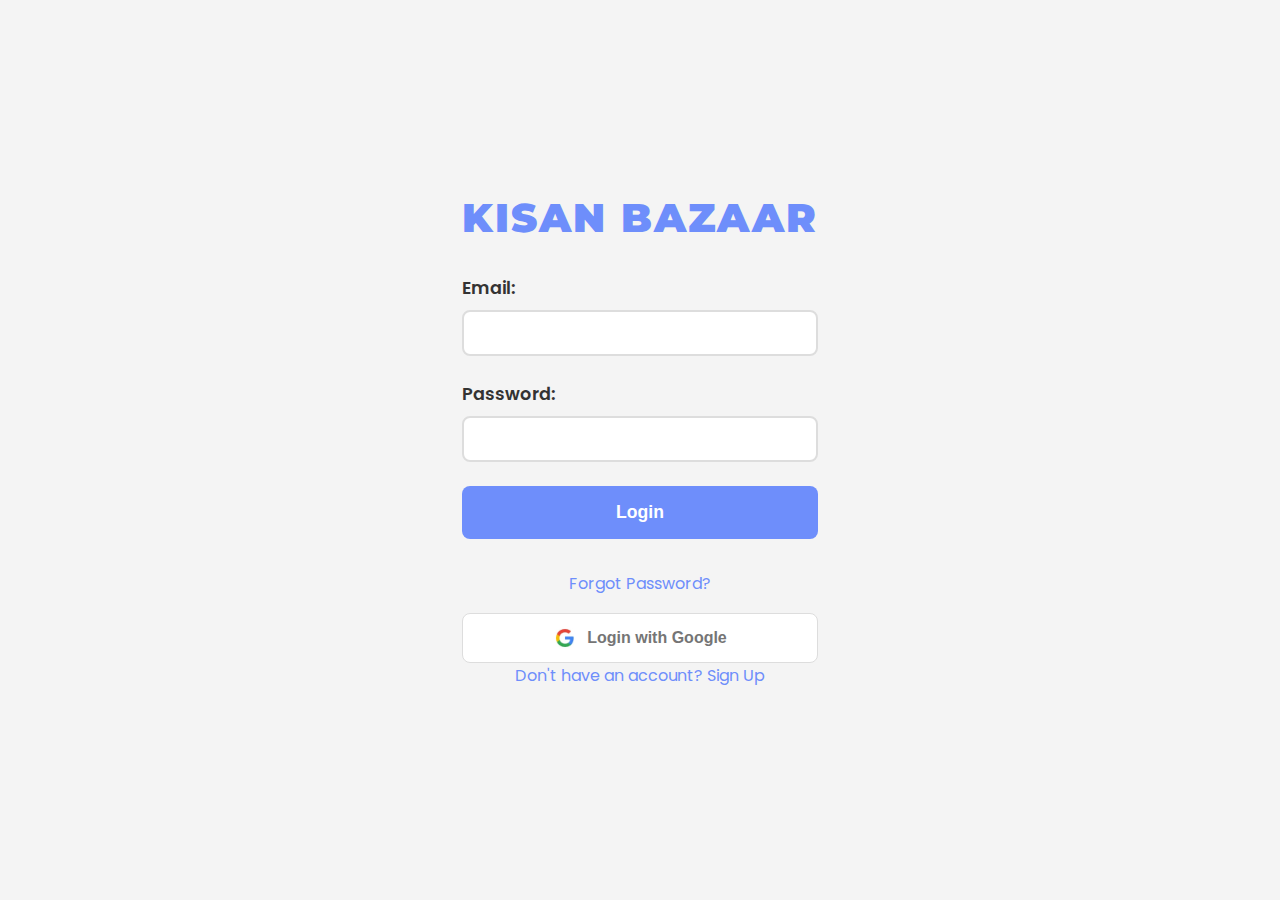
<file: login.html>
<!DOCTYPE html>
<html lang="en">

<head>
    <meta charset="UTF-8">
    <meta name="viewport" content="width=device-width, initial-scale=1.0">
    <title>Login - Kisan Bazaar</title>
    <link rel="icon" href="logo.png" type="image/png" />
    <link rel="stylesheet" href="login.css">  
</head>

<body>
    
    <div class="box" id="loginForm">
        <h1 id="loginHeader" onclick="refreshPage()">Kisan Bazaar</h1>
        <form id="loginForm" onsubmit="loginUser(event)">
            <div class="input-group">
                <label for="email">Email:</label>
                <input type="email" id="email" name="email" required>
            </div>
            <div class="input-group">
                <label for="password">Password:</label>
                <input type="password" id="password" name="password" required>
            </div>
            <input type="submit" id="submit" value="Login">
            <div id="text_show"></div>
        </form>
       <center><p><a href="Forget.html">Forgot Password?</a></p></center> 
        <button class="btn-google" onclick="window.location.href='/auth/google'">
            <img src="googlelogo.png" alt="Google Icon" width="24" height="24"> Login with Google
        </button>
        <center><p><a href="Signup.html">Don't have an account? Sign Up</a></p></center>
        <br>

    </div>
    <script>
        async function loginUser(event) {
            event.preventDefault();

            const email = document.getElementById('email').value;
            const password = document.getElementById('password').value;

            try {
                const response = await fetch('/api/users/Login', {
                    method: 'POST',
                    headers: {
                        'Content-Type': 'application/json'
                    },
                    body: JSON.stringify({ email, password })
                });

                if (response.ok) {
                    const result = await response.json();
                    const token = result.token;
                    localStorage.setItem('token', token);

                    // Fetch user profile and store it in localStorage
                    const profileResponse = await fetch('/api/users/profile', {
                        method: 'GET',
                        headers: {
                            'Authorization': `Bearer ${token}`
                        }
                    });

                    if (profileResponse.ok) {
                        const profileData = await profileResponse.json();
                        localStorage.setItem('userProfile', JSON.stringify(profileData));
                    }

                    window.location.href = 'index.html';
                } else {
                    document.getElementById('text_show').textContent = 'Invalid Account.';
                }
            } catch (error) {
                console.error('Error during fetch:', error);
                document.getElementById('text_show').textContent = 'An error occurred.';
            }
        }

        function refreshPage() {
            window.location.reload();
        }
    </script>
</body>
</html>
</file>
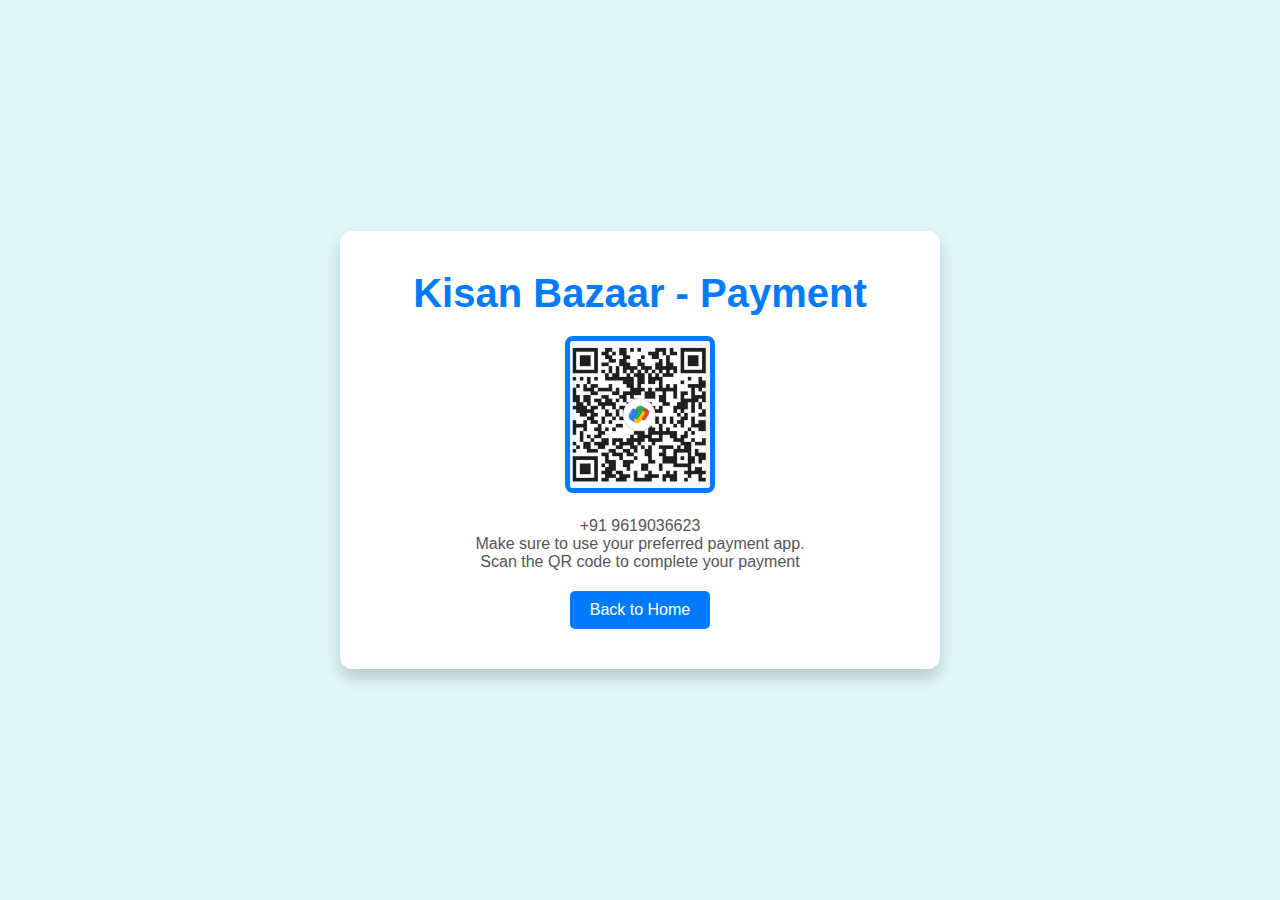
<file: payment.html>
<!DOCTYPE html>
<html lang="en">
<head>
    <meta charset="UTF-8">
    <meta name="viewport" content="width=device-width, initial-scale=1.0">
    <title>Kisan Bazaar - Payment</title>
    <link rel="icon" href="logo.png" type="image/png" />
    <style>
        /* Basic Reset */
        * {
            margin: 0;
            padding: 0;
            box-sizing: border-box;
            font-family: 'Arial', sans-serif;
        }

        body {
            background-color: #e0f7fa;
            color: #333;
            display: flex;
            justify-content: center;
            align-items: center;
            height: 100vh;
            overflow: hidden;
        }

        .container {
            width: 80%;
            max-width: 600px;
            padding: 40px;
            background-color: #fff;
            box-shadow: 0 8px 16px rgba(0, 0, 0, 0.2);
            border-radius: 12px;
            text-align: center;
            animation: fadeIn 1s ease-in-out;
        }

        h1 {
            color: #007bff;
            margin-bottom: 20px;
            font-size: 2.5em;
            animation: slideIn 1.2s ease-in-out;
        }

        .qr-code {
            margin: 20px 0;
            animation: zoomIn 1.2s ease-in-out;
        }

        .qr-code img {
            max-width: 150px;
            width: 100%;
            height: auto;
            border: 5px solid #007bff;
            border-radius: 8px;
            transition: transform 0.3s;
        }

        .qr-code img:hover {
            transform: scale(1.1);
        }

        .instruction {
            margin: 20px 0;
            color: #555;
            animation: fadeIn 2s ease-in-out;
        }

        .back-button {
            display: inline-block;
            padding: 10px 20px;
            background-color: #007bff;
            color: #fff;
            text-decoration: none;
            border-radius: 5px;
            transition: background-color 0.3s ease;
            animation: bounceIn 1.5s ease-in-out;
        }

        .back-button:hover {
            background-color: #0056b3;
        }

        /* Animations */
        @keyframes fadeIn {
            from { opacity: 0; }
            to { opacity: 1; }
        }

        @keyframes slideIn {
            from { transform: translateY(-20px); opacity: 0; }
            to { transform: translateY(0); opacity: 1; }
        }

        @keyframes zoomIn {
            from { transform: scale(0); }
            to { transform: scale(1); }
        }

        @keyframes bounceIn {
            0%, 20%, 40%, 60%, 80%, 100% {
                transform: translateY(0);
            }
            50% {
                transform: translateY(-10px);
            }
        }
    </style>
</head>
<body>
    <div class="container">
        <h1>Kisan Bazaar - Payment</h1>
        <div class="qr-code">
            <img src="qr.png" alt="Scan to Pay">
        </div>
        <div class="instruction">
            <p> +91 9619036623</p>
            
            <p>Make sure to use your preferred payment app.</p>
            <p>Scan the QR code to complete your payment</p>
        </div>
        <a href="index.html" class="back-button">Back to Home</a>
    </div>
    <script>
        // JavaScript for additional interactivity
        document.querySelector('.qr-code img').addEventListener('click', function() {
            alert('Scan this QR code to proceed with the payment!');
        });
    </script>
</body>
</html>
</file>
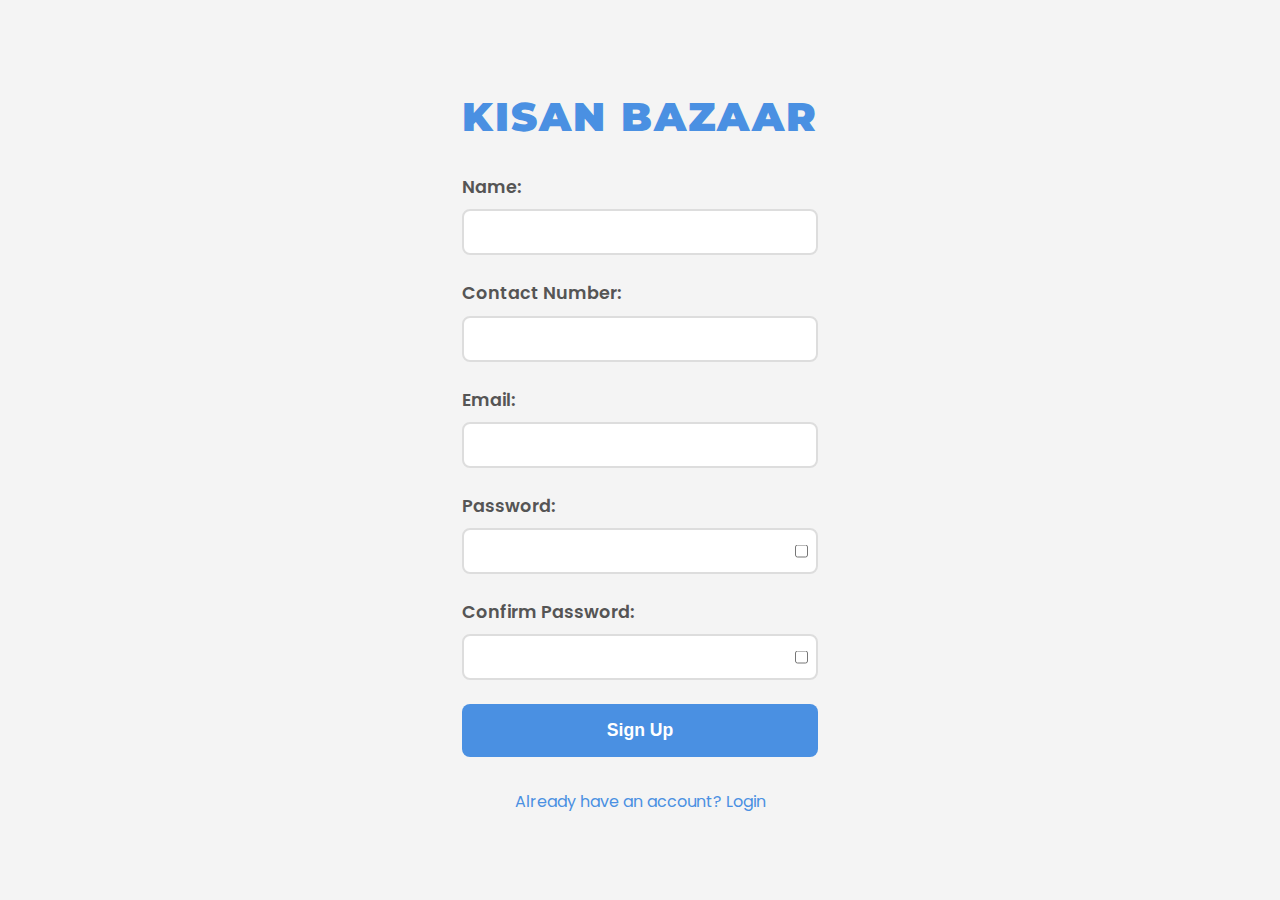
<file: Signup.html>
<!DOCTYPE html>
<html lang="en">

<head>
    <meta charset="UTF-8">
    <meta name="viewport" content="width=device-width, initial-scale=1.0">
    <title>Sign Up - Kisan Bazaar</title>
    <link rel="icon" href="logo.png" type="image/png" />
    <link rel="icon" href="../public/images/log.png" type="image/x-icon">
    <link rel="stylesheet" href="signup.css">
    <head>

</head>

<body><div >
    <!-- Sign Up Box -->
    <div  id="signupForm">
        <h1 id="signupHeader" onClick="refreshPage()">Kisan Bazaar</h1>
        <form id="signupFormForm" onsubmit="signUpUser(event)">
            <div class="input-group">
                <label for="name">Name:</label>
<input type="text" id="name" name="name" required required pattern="^[A-Za-z\s]+$">
            </div>
            <div class="input-group">
                <label for="contactNumber">Contact Number:</label>
                <input type="text" id="mobile_number" required pattern="^\d{10}$" name="mobile_number" required>
            </div>
            <div class="input-group">
                <label for="emailSignUp">Email:</label>
                <input type="email" id="email" name="email" required>
            </div>
            <div class="input-group">
                <label for="passwordSignUp">Password:</label>
                <div class="password-container">
                    <input type="password" id="passwordSignUp" name="passwordSignUp" required>
                    <input type="checkbox" id="showPassword" class="toggle-password" onclick="togglePasswordVisibility()">
                </div>
            </div>
            <div class="input-group">
                <label for="confirmPassword">Confirm Password:</label>
                <div class="password-container">
                    <input type="password" id="confirmPassword" name="confirmPassword" required>
                    <input type="checkbox" id="showConfirmPassword" class="toggle-password" onclick="toggleConfirmPasswordVisibility()">
                </div>
            </div>
            <input type="submit" id="submit" value="Sign Up">
            <div id="text_show_signup"></div>
        </form>
       <center> <p><a href="/Login.html">Already have an account? Login</a></p></center>
    </div>
</div>

    <script>
        // Function to toggle password visibility
        function togglePasswordVisibility() {
            const passwordField = document.getElementById('passwordSignUp');
            passwordField.type = passwordField.type === 'password' ? 'text' : 'password';
        }

        // Function to toggle confirm password visibility
        function toggleConfirmPasswordVisibility() {
            const confirmPasswordField = document.getElementById('confirmPassword');
            confirmPasswordField.type = confirmPasswordField.type === 'password' ? 'text' : 'password';
        }

        async function signUpUser(event) {
            event.preventDefault();

            const name = document.getElementById('name').value;
            const mobile_number = document.getElementById('mobile_number').value;
            const email = document.getElementById('email').value;
            const passwordSignUp = document.getElementById('passwordSignUp').value;
            const confirmPassword = document.getElementById('confirmPassword').value;

            const passwordPattern = /^(?=.*[a-z])(?=.*[A-Z])(?=.*\d)(?=.*[@$!%*?&])[A-Za-z\d@$!%*?&]{8,}$/;

            if (!/^\d{10}$/.test(mobile_number)) {
                document.getElementById('text_show_signup').textContent = 'Contact number must be exactly 10 digits.';
                return;
            }

            // Check password validity
            if (!passwordPattern.test(passwordSignUp)) {
                document.getElementById('text_show_signup').textContent = 'Password must be at least 8 characters long, and include upper and lower case letters, numbers, and special characters.';
                return;
            }

            // Check if passwords match
            if (passwordSignUp !== confirmPassword) {
                document.getElementById('text_show_signup').textContent = 'Passwords do not match.';
                return;
            }

            try {
                const response = await fetch('/api/users/Signup', {
                    method: 'POST',
                    headers: {
                        'Content-Type': 'application/json'
                    },
                    body: JSON.stringify({ 
                        name, 
                        mobile_number, 
                        email,
                        passwordSignUp,
                        confirmPassword 
                    })
                });

                const result = await response.text();

                if (response.ok) {
                    window.location.href = 'Login.html';
                } else {
                    document.getElementById('text_show_signup').textContent = result;
                }
            } catch (error) {
                console.error('Error during signup:', error);
                document.getElementById('text_show_signup').textContent = 'An unexpected error occurred.';
            }
        }
    </script>
</body>
</html>
</file>
<file: vegetables.css>
:root {
            --primary-color: #0066ff;
            --secondary-color: #00ccff;
            --background-color: #f4f4f4;
            --text-color: #333;
            --cart-background: #0E0F11;
            --cart-text: #fff;
            --button-color: #E8BC0E;
        }

        * {
            margin: 0;
            padding: 0;
            box-sizing: border-box;
        }

        body {
            font-family: 'Roboto', Arial, sans-serif;
            background-color: var(--background-color);
            color: var(--text-color);
            line-height: 1.6;
        }

        .container {
            max-width: 1200px;
            margin: 0 auto;
            padding: 20px;
        }

        header {
            display: flex;
            justify-content: space-between;
            align-items: center;
            margin-bottom: 30px;
            padding: 20px 0;
            border-bottom: 2px solid var(--primary-color);
        }

        .animated-title {
            font-size: 2.5em;
            font-weight: bold;
            background: linear-gradient(45deg, var(--primary-color), var(--secondary-color), var(--primary-color));
            background-size: 200% 200%;
            color: transparent;
            -webkit-background-clip: text;
            background-clip: text;
            animation: gradient 5s ease infinite;
            text-transform: uppercase;
            letter-spacing: 2px;
            text-shadow: 2px 2px 4px rgba(0,0,0,0.1);
        }

        @keyframes gradient {
            0% {background-position: 0% 50%;}
            50% {background-position: 100% 50%;}
            100% {background-position: 0% 50%;}
        }

        .iconCart {
            position: relative;
            cursor: pointer;
        }

        .iconCart img {
            width: 40px;
            transition: transform 0.3s ease;
        }

        .iconCart:hover img {
            transform: scale(1.1);
        }

        .totalQuantity {
            position: absolute;
            top: -10px;
            right: -10px;
            background-color: var(--primary-color);
            color: #fff;
            border-radius: 50%;
            padding: 5px 10px;
            font-size: 0.8em;
            font-weight: bold;
        }

        .listProduct {
            display: grid;
            grid-template-columns: repeat(auto-fit, minmax(250px, 1fr));
            gap: 30px;
            padding: 20px 0;
        }

        .item {
            background-color: #fff;
            border-radius: 15px;
            box-shadow: 0 4px 15px rgba(0,0,0,0.1);
            overflow: hidden;
            transition: transform 0.3s, box-shadow 0.3s;
            display: flex;
            flex-direction: column;
            position: relative;
        }

        .item:hover {
            transform: translateY(-5px);
            box-shadow: 0 6px 20px rgba(0,0,0,0.15);
        }

        .item img {
            width: 100%;
            height: 200px;
            object-fit: cover;
            border-radius: 15px 15px 0 0;
        }

        .item-content {
            padding: 20px;
            flex-grow: 1;
            display: flex;
            flex-direction: column;
            justify-content: space-between;
        }

        .item h2 {
            font-size: 1.2em;
            margin-bottom: 10px;
            color: var(--primary-color);
        }

        .price {
            font-size: 1.1em;
            font-weight: bold;
            color: var(--text-color);
            margin-bottom: 10px;
        }

        .item-label {
            background-color: var(--secondary-color);
            color: #fff;
            border-radius: 5px;
            padding: 5px 10px;
            font-size: 0.9em;
            margin-bottom: 15px;
            display: inline-block;
        }

        .item button {
            width: 100%;
            padding: 10px;
            background-color: var(--primary-color);
            color: #fff;
            border: none;
            border-radius: 5px;
            cursor: pointer;
            transition: background-color 0.3s;
            font-size: 1em;
        }

        .item button:hover {
            background-color: var(--secondary-color);
        }

        .cart {
            position: fixed;
            width: 400px;
            max-width: 80vw;
            height: 100vh;
            background-color: var(--cart-background);
            top: 0;
            right: -100%;
            display: flex;
            flex-direction: column;
            transition: right 0.3s;
            padding: 20px;
            color: var(--cart-text);
            z-index: 1000;
        }

        .cart h2 {
            text-align: center;
            margin-bottom: 20px;
            font-size: 1.5em;
        }

        .listCart {
            flex-grow: 1;
            overflow-y: auto;
            margin-bottom: 20px;
        }

        .cart-item {
            display: flex;
            align-items: center;
            margin-bottom: 15px;
            padding-bottom: 15px;
            border-bottom: 1px solid rgba(255,255,255,0.1);
        }

        .cart-item img {
            width: 60px;
            height: 60px;
            object-fit: cover;
            border-radius: 5px;
            margin-right: 15px;
        }

        .cart-content {
            flex-grow: 1;
        }

        .cart-content .name {
            font-size: 1em;
            margin-bottom: 5px;
        }

        .cart-content .price {
            font-size: 0.9em;
            color: var(--secondary-color);
        }

        .quantity {
            display: flex;
            align-items: center;
            margin-top: 10px;
        }

        .quantity button {
            padding: 5px 10px;
            background-color: var(--button-color);
            border: none;
            color: var(--text-color);
            cursor: pointer;
            font-size: 1em;
            border-radius: 3px;
        }

        .quantity span {
            margin: 0 10px;
            font-weight: bold;
        }

        .buttons {
            display: flex;
            justify-content: space-between;
        }

        .close, .checkout {
            padding: 10px 20px;
            border-radius: 5px;
            cursor: pointer;
            font-weight: bold;
            transition: background-color 0.3s;
        }

        .close {
            background-color: var(--primary-color);
        }

        .checkout {
            background-color: var(--button-color);
            color: var(--text-color);
            text-decoration: none;
        }

        .close:hover, .checkout:hover {
            opacity: 0.9;
        }

        .previous-button {
            position: fixed;
            bottom: 20px;
            left: 20px;
            padding: 10px 20px;
            background-color: var(--primary-color);
            color: #fff;
            border: none;
            border-radius: 5px;
            text-decoration: none;
            font-size: 1em;
            transition: background-color 0.3s, transform 0.3s;
            z-index: 1000;
        }

        .previous-button:hover {
            background-color: var(--secondary-color);
            transform: scale(1.05);
        }

        @media (max-width: 768px) {
            .listProduct {
                grid-template-columns: repeat(auto-fit, minmax(200px, 1fr));
            }

            .animated-title {
                font-size: 2em;
            }
        }
</file>
<file: login.css>
/* Import Google Fonts */
@import url('https://fonts.googleapis.com/css2?family=Poppins:wght@300;400;600;700&family=Montserrat:wght@700;800;900&display=swap');

/* Reset and base styles */
* {
    margin: 0;
    padding: 0;
    box-sizing: border-box;
}

body {
    font-family: 'Poppins', sans-serif;
    line-height: 1.6;
    color: #333;
    background-color: #f4f4f4;
    min-height: 100vh;
    display: flex;
    justify-content: center;
    align-items: center;
}

/* Form box styles */
.form-box {
    background-color: white;
    border-radius: 12px;
    padding: 2.5rem;
    box-shadow: 0 6px 12px rgba(0,0,0,0.1);
    animation: fadeInUp 0.8s ease-out;
    width: 100%;
    max-width: 400px;
}

/* Header styles */
h1 {
    font-family: 'Montserrat', sans-serif;
    font-size: 2.5rem;
    font-weight: 900;
    color: #6e8efb;
    margin-bottom: 1.5rem;
    text-align: center;
    text-transform: uppercase;
    letter-spacing: 2px;
    cursor: pointer;
    transition: all 0.3s ease;
}

h1:hover {
    transform: scale(1.05);
}

/* Form styles */
form {
    display: grid;
    gap: 1.5rem;
}

.input-group {
    display: flex;
    flex-direction: column;
}

label {
    font-weight: 600;
    font-size: 1.1rem;
    margin-bottom: 0.5rem;
}

input[type="email"],
input[type="password"] {
    width: 100%;
    padding: 0.75rem;
    border: 2px solid #ddd;
    border-radius: 8px;
    font-size: 1rem;
    transition: all 0.3s ease;
}

input[type="email"]:focus,
input[type="password"]:focus {
    border-color: #6e8efb;
    box-shadow: 0 0 0 2px rgba(110, 142, 251, 0.2);
}

input[type="submit"] {
    background-color: #6e8efb;
    color: white;
    border: none;
    padding: 1rem 2rem;
    border-radius: 8px;
    font-size: 1.1rem;
    font-weight: 600;
    cursor: pointer;
    transition: all 0.3s ease;
    position: relative;
    overflow: hidden;
}

input[type="submit"]::after {
    content: '';
    position: absolute;
    top: -50%;
    left: -50%;
    width: 200%;
    height: 200%;
    background: rgba(255,255,255,0.2);
    transform: rotate(45deg);
    transition: all 0.3s ease;
}

input[type="submit"]:hover::after {
    left: 100%;
    top: 100%;
}

input[type="submit"]:hover {
    background-color: #5c7cfa;
    transform: translateY(-3px);
    box-shadow: 0 6px 12px rgba(0,0,0,0.2);
}

/* Link styles */
a {
    color: #6e8efb;
    text-decoration: none;
    transition: all 0.3s ease;
}

a:hover {
    color: #5c7cfa;
    text-decoration: underline;
}

/* Google button styles */
.btn-google {
    display: flex;
    align-items: center;
    justify-content: center;
    background-color: #fff;
    color: #757575;
    border: 1px solid #ddd;
    padding: 0.75rem 1rem;
    border-radius: 8px;
    font-size: 1rem;
    font-weight: 600;
    cursor: pointer;
    transition: all 0.3s ease;
    margin-top: 1rem;
    width: 100%;
}

.btn-google img {
    margin-right: 10px;
}

.btn-google:hover {
    background-color: #f1f3f4;
    box-shadow: 0 2px 4px rgba(0,0,0,0.1);
}

/* Text display for errors or messages */
#text_show {
    color: #ff3860;
    font-size: 0.9rem;
    margin-top: 0.5rem;
    text-align: center;
}

/* Animations */
@keyframes fadeInUp {
    from {
        opacity: 0;
        transform: translateY(30px);
    }
    to {
        opacity: 1;
        transform: translateY(0);
    }
}

/* Responsive design */
@media (max-width: 480px) {
    .form-box {
        padding: 2rem;
    }

    h1 {
        font-size: 2rem;
    }

    input[type="submit"],
    .btn-google {
        font-size: 1rem;
    }
}
</file>
<file: signup.css>
/* Import Google Fonts */
@import url('https://fonts.googleapis.com/css2?family=Poppins:wght@300;400;600;700&family=Montserrat:wght@700;800;900&display=swap');

/* Reset and base styles */
* {
    margin: 0;
    padding: 0;
    box-sizing: border-box;
}

body {
    font-family: 'Poppins', sans-serif;
    line-height: 1.6;
    color: #333;
    background-color: #f4f4f4;
    min-height: 100vh;
    display: flex;
    justify-content: center;
    align-items: center;
}

.container {
    width: 100%;
    max-width: 400px;
}

/* Form box styles */
.form-box {
    background-color: white;
    border-radius: 12px;
    padding: 2.5rem;
    box-shadow: 0 6px 12px rgba(0,0,0,0.1);
    animation: fadeInUp 0.8s ease-out;
    width: 100%;
}

/* Header styles */
h1 {
    font-family: 'Montserrat', sans-serif;
    font-size: 2.5rem;
    font-weight: 900;
    color: #4a90e2;
    margin-bottom: 1.5rem;
    text-align: center;
    text-transform: uppercase;
    letter-spacing: 2px;
    cursor: pointer;
    transition: all 0.3s ease;
}

h1:hover {
    transform: scale(1.05);
    color: #357ABD;
}

/* Form styles */
form {
    display: grid;
    gap: 1.5rem;
}

.input-group {
    display: flex;
    flex-direction: column;
}

label {
    font-weight: 600;
    font-size: 1.1rem;
    margin-bottom: 0.5rem;
    color: #555;
}

input[type="text"],
input[type="email"],
input[type="password"] {
    width: 100%;
    padding: 0.75rem;
    border: 2px solid #ddd;
    border-radius: 8px;
    font-size: 1rem;
    transition: all 0.3s ease;
}

input[type="text"]:focus,
input[type="email"]:focus,
input[type="password"]:focus {
    border-color: #4a90e2;
    box-shadow: 0 0 0 2px rgba(74, 144, 226, 0.2);
    outline: none;
}

input[type="submit"] {
    background-color: #4a90e2;
    color: white;
    border: none;
    padding: 1rem 2rem;
    border-radius: 8px;
    font-size: 1.1rem;
    font-weight: 600;
    cursor: pointer;
    transition: all 0.3s ease;
    position: relative;
    overflow: hidden;
}

input[type="submit"]::after {
    content: '';
    position: absolute;
    top: -50%;
    left: -50%;
    width: 200%;
    height: 200%;
    background: rgba(255,255,255,0.2);
    transform: rotate(45deg);
    transition: all 0.3s ease;
}

input[type="submit"]:hover::after {
    left: 100%;
    top: 100%;
}

input[type="submit"]:hover {
    background-color: #357ABD;
    transform: translateY(-3px);
    box-shadow: 0 6px 12px rgba(0,0,0,0.2);
}

/* Link styles */
a {
    color: #4a90e2;
    text-decoration: none;
    transition: all 0.3s ease;
}

a:hover {
    color: #357ABD;
    text-decoration: underline;
}

/* Password visibility toggle */
.password-container {
    position: relative;
}

.toggle-password {
    position: absolute;
    right: 10px;
    top: 50%;
    transform: translateY(-50%);
    cursor: pointer;
    font-size: 1.2rem;
    color: #777;
}

/* Error message styles */
.error,
#text_show,
#text_show_signup {
    color: #ff3860;
    font-size: 0.9rem;
    margin-top: 0.5rem;
    text-align: center;
}

/* Animations */
@keyframes fadeInUp {
    from {
        opacity: 0;
        transform: translateY(30px);
    }
    to {
        opacity: 1;
        transform: translateY(0);
    }
}

@keyframes shake {
    0%, 100% { transform: translateX(0); }
    20%, 60% { transform: translateX(-10px); }
    40%, 80% { transform: translateX(10px); }
}

.shake {
    animation: shake 0.5s ease;
}

/* Responsive design */
@media (max-width: 480px) {
    .form-box {
        padding: 2rem;
    }

    h1 {
        font-size: 2rem;
    }

    input[type="submit"] {
        font-size: 1rem;
    }
}
</file>
